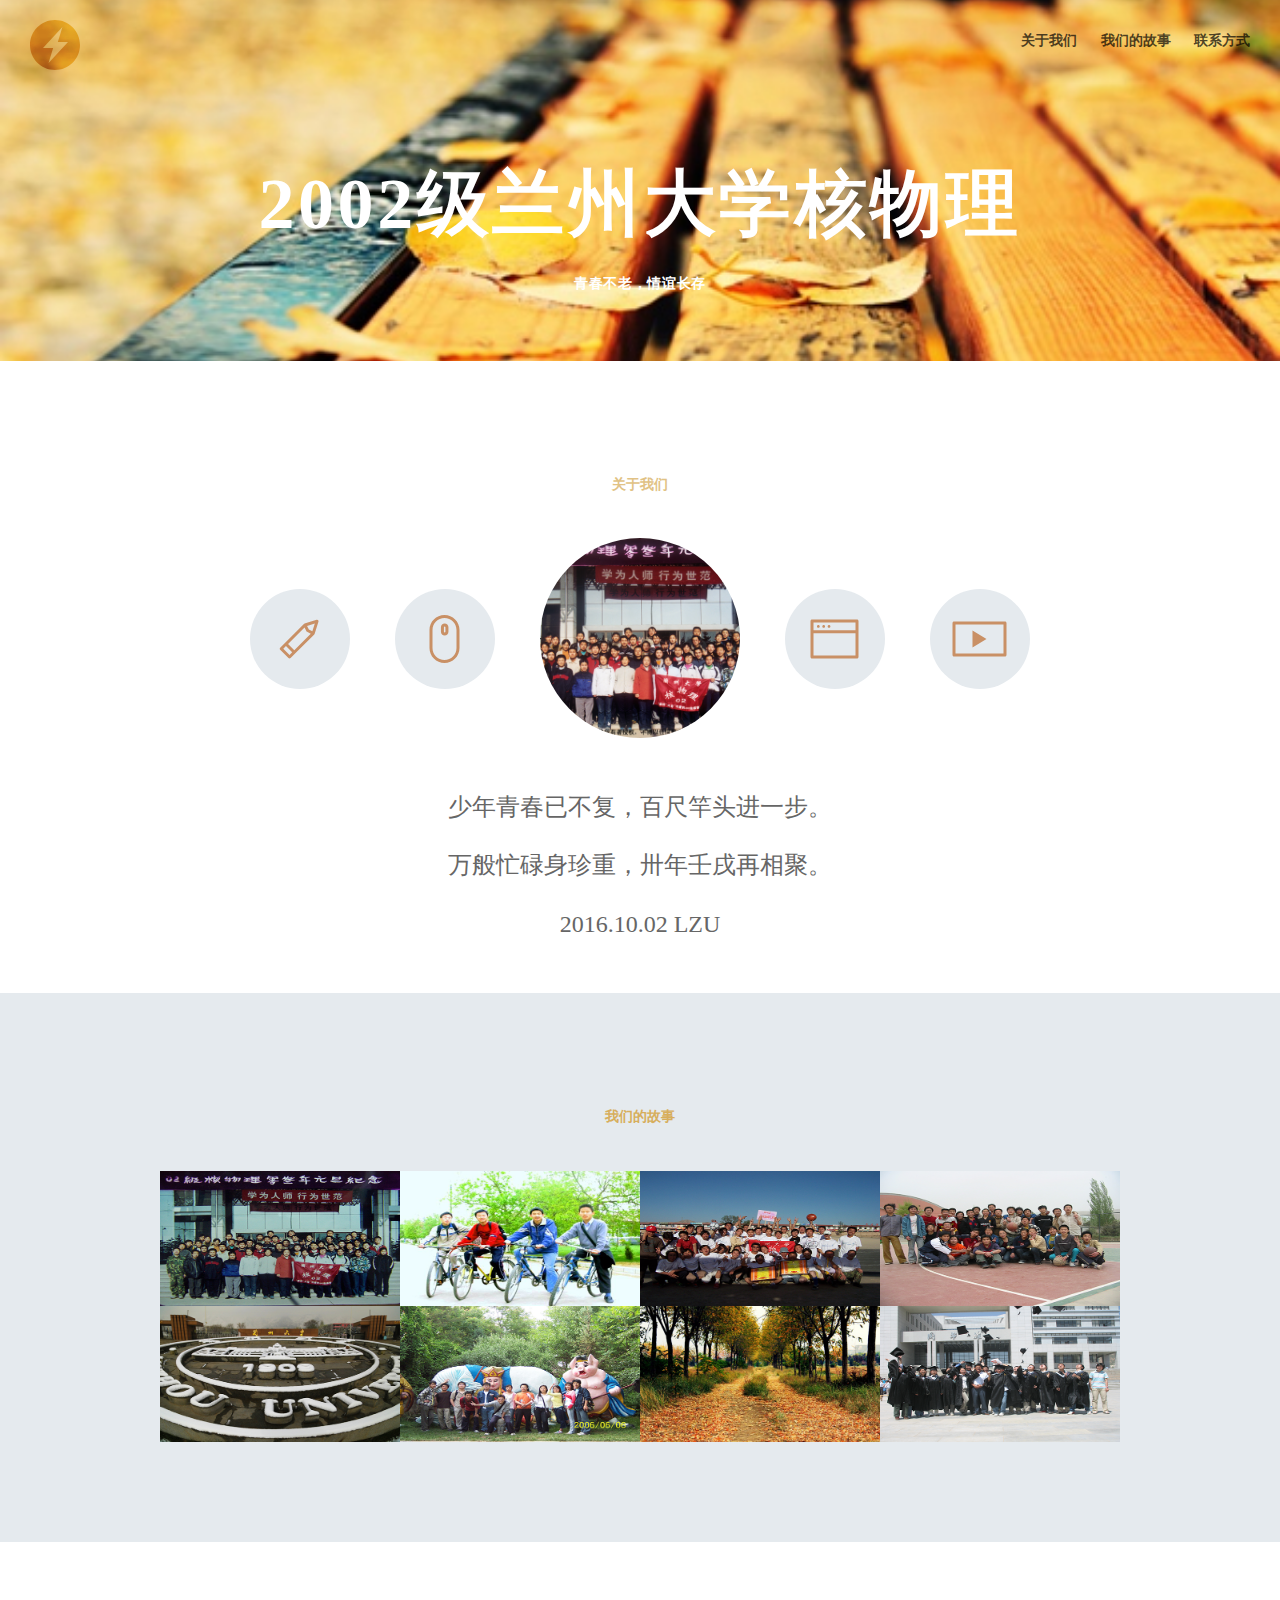
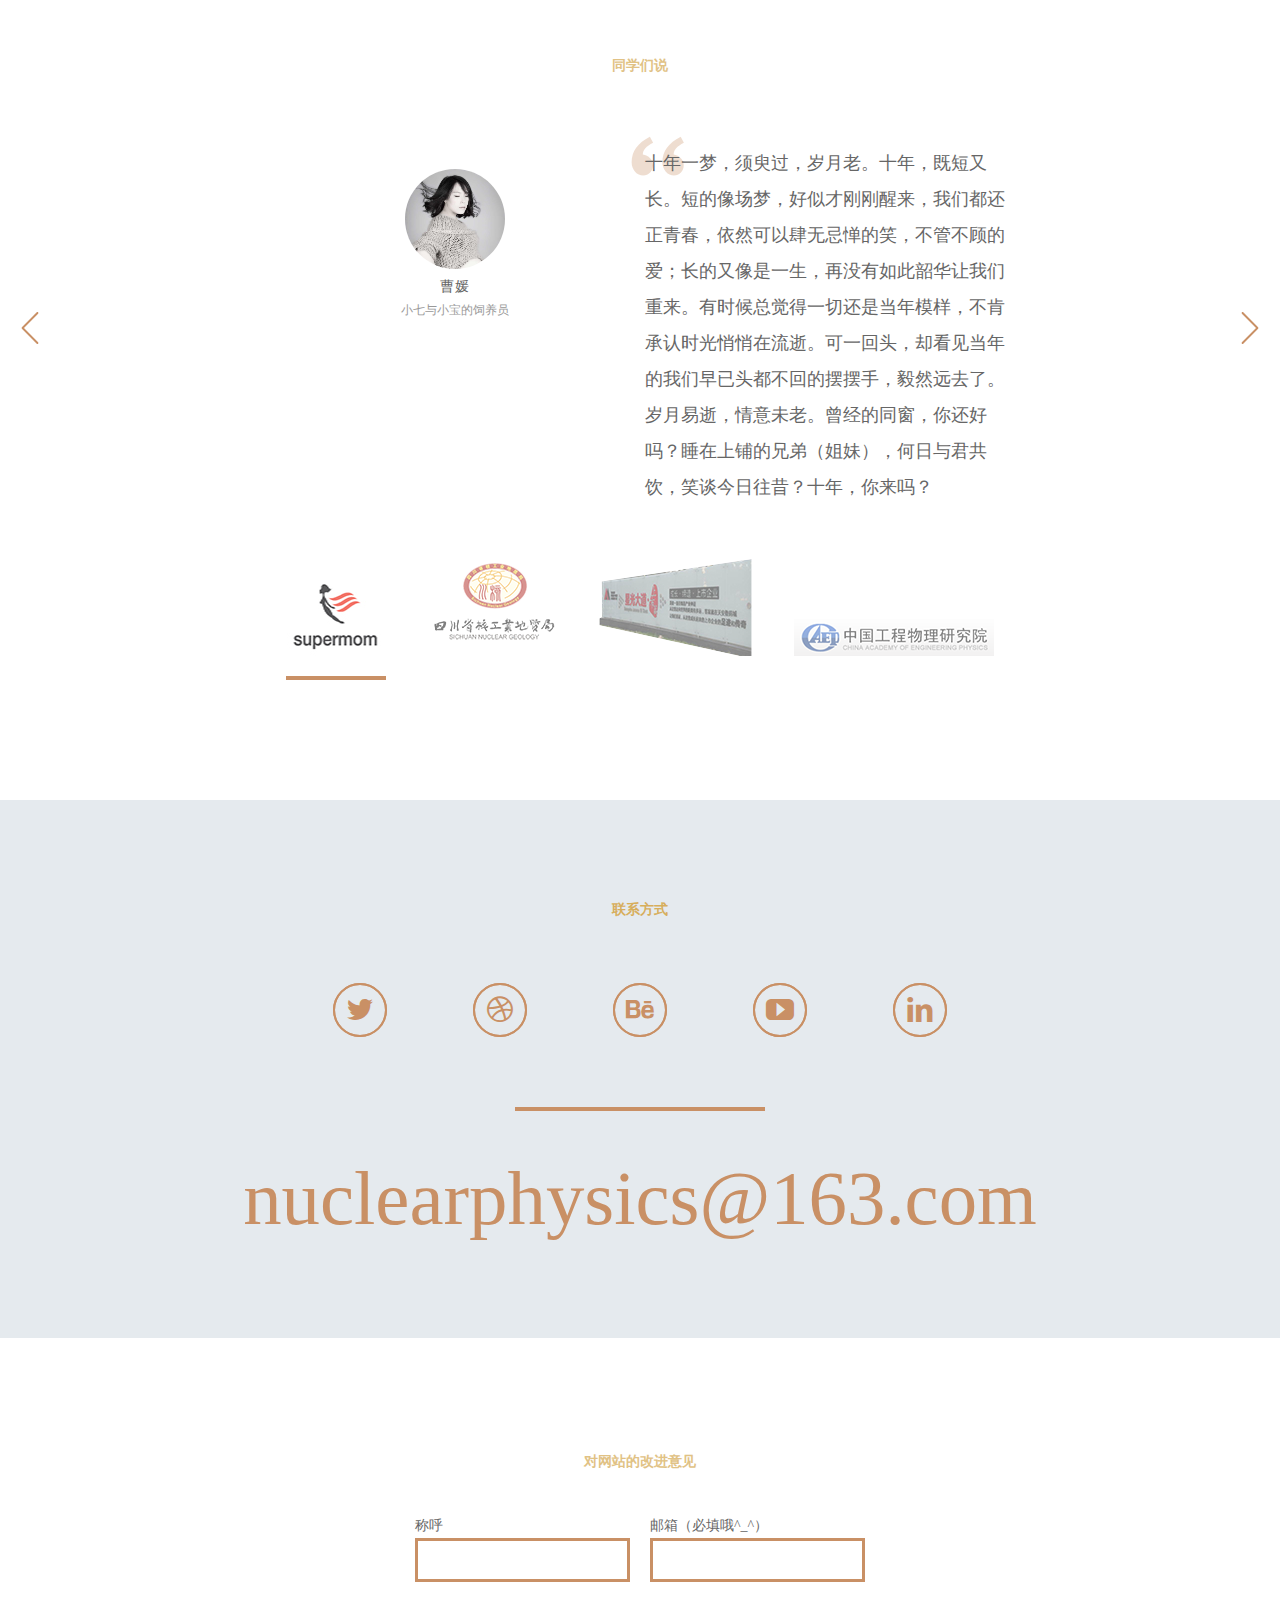
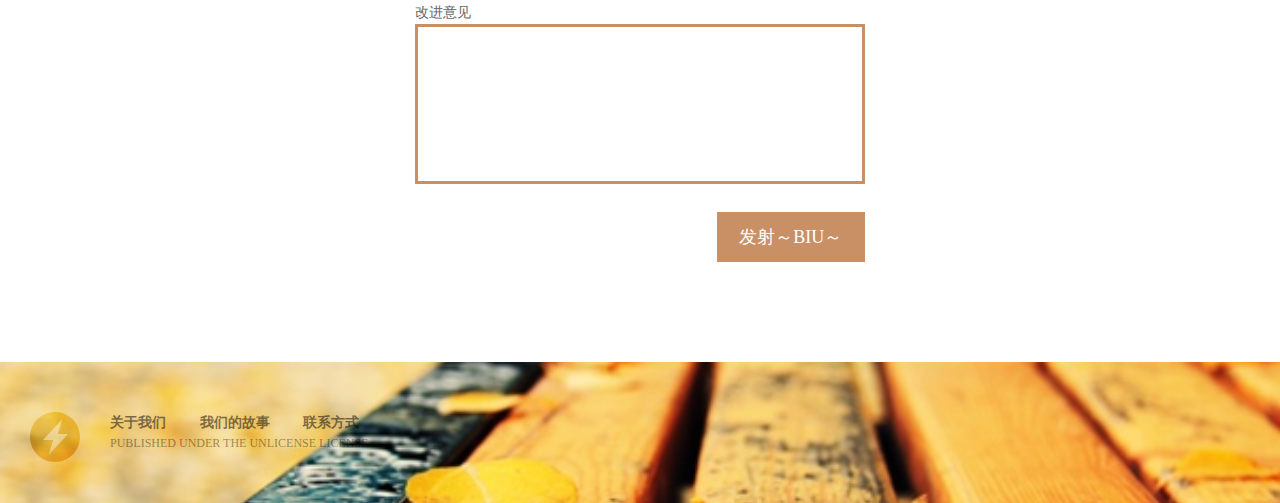
<file: index.html>
<!DOCTYPE html>
<html lang="en-us">
	<head>
		<meta charset="UTF-8">
<meta name="apple-mobile-web-app-capable" content="yes">
<meta name="viewport" content="width=device-width, initial-scale=1">
<meta name="description" content="">
<meta name="author" content="Nuclear Physics 2002-2006">
<meta name="generator" content="Hugo 0.14" />
<title>永远的核物2002-2006</title>
<link rel="stylesheet" href="http://nuclearphysics.github.io/css/all.css">
<!--[if lt IE 9]>
	<script src="https://html5shim.googlecode.com/svn/trunk/html5.js"></script>
<![endif]-->

	</head>
	<body>

		<!-- Header section -->
<header id="header">
    <nav>
        <a href="#about-me">关于我们</a>
        <a href="#work">我们的故事</a>
        
        <a href="#contact">联系方式</a>
    </nav>
    <h1><span>2002级兰州大学核物理</span></h1>
    <p class="kicker">青春不老，情谊长存</p>
</header>
 
		<!-- About section -->
<section>
    <h3 id="about-me">关于我们</h3>

    <div class="face-lockup">
        <div class="face-img"></div>
        <div class="icon-pencil">
            <svg xmlns="http://www.w3.org/2000/svg" enable-background="new 0 0 100 100"><path d="M68.495 32.622c.332-1.051-.787-2.17-1.838-1.838l-12.123 3.823-.009.003-.02.006-.04.018-.213.087-.046.031-.085.056-.189.148-.042.033-18.97 18.97-.001.001-.001.001-4.742 4.742c-.584.584-.592 1.522-.017 2.097l8.32 8.32c.575.575 1.513.567 2.097-.017l4.742-4.742 18.971-18.971.033-.042.148-.188.057-.085.03-.046.086-.212.019-.042.007-.021.003-.008 3.823-12.124zm-6.119 9.592l-3.496-1.815-1.815-3.496 7.756-2.446-2.445 7.757zm-18.081 19.01l-6.24-6.24 16.477-16.477 1.921 3.7c.07.134.158.253.262.357.105.105.224.193.357.262l3.7 1.921-16.477 16.477zm-4.742 4.742l-6.24-6.24 2.629-2.629 6.24 6.24-2.629 2.629z"/></svg>
        </div>
        <div class="icon-mouse">
            <svg xmlns="http://www.w3.org/2000/svg" enable-background="new 0 0 100 100"><path d="M49.5 74c-8.27 0-15-6.73-15-15v-18c0-8.271 6.729-15 15-15s15 6.73 15 15v18c0 8.271-6.73 15-15 15zm0-45c-6.617 0-12 5.383-12 12v18c0 6.617 5.383 12 12 12s12-5.383 12-12v-18c0-6.617-5.383-12-12-12zm.183 17.53c-2.068 0-3.75-1.681-3.75-3.75v-4.5c0-2.068 1.682-3.75 3.75-3.75s3.75 1.682 3.75 3.75v4.5c0 2.068-1.682 3.75-3.75 3.75zm0-9c-.413 0-.75.337-.75.75v4.5c0 .413.337.75.75.75s.75-.337.75-.75v-4.5c0-.413-.337-.75-.75-.75z"/></svg>
        </div>
        <div class="icon-browser">
            <svg xmlns="http://www.w3.org/2000/svg" enable-background="new 0 0 100 100"><path d="M72 30.5h-45c-.829 0-1.5.671-1.5 1.5v36c0 .829.671 1.5 1.5 1.5h45c.829 0 1.5-.671 1.5-1.5v-36c0-.829-.671-1.5-1.5-1.5zm-1.5 36h-42v-22.254h42v22.254zm0-25.254h-42v-7.746h42v7.746zm-37.153-2.495c.758 0 1.373-.615 1.373-1.373s-.615-1.373-1.373-1.373-1.373.615-1.373 1.373.615 1.373 1.373 1.373zm5.342 0c.758 0 1.373-.615 1.373-1.373s-.615-1.373-1.373-1.373-1.373.615-1.373 1.373.615 1.373 1.373 1.373zm5.342 0c.758 0 1.373-.615 1.373-1.373s-.615-1.373-1.373-1.373-1.373.615-1.373 1.373.615 1.373 1.373 1.373z"/></svg>
        </div>
        <div class="icon-video">
            <svg xmlns="http://www.w3.org/2000/svg" enable-background="new 0 0 100 100"><path d="M75 32.5h-51c-.829 0-1.5.671-1.5 1.5v32c0 .829.671 1.5 1.5 1.5h51c.829 0 1.5-.671 1.5-1.5v-32c0-.829-.671-1.5-1.5-1.5zm-1.5 32h-48v-29h48v29zm-31.007-22.995v16.988l14.004-8.494-14.004-8.494z"/></svg>
        </div>
    </div>

    
    <div class="blurb">
        <p>少年青春已不复，百尺竿头进一步。<p> 万般忙碌身珍重，卅年壬戌再相聚。<p> 2016.10.02 LZU <p></p>
    </div>
    

    
</section>

		<section class="alt-section section-work">
    <h3 id="work">我们的故事</h3>

    
    <input type="radio" name="trigger" class="trigger" id="proj-1" />
    
    <input type="radio" name="trigger" class="trigger" id="proj-2" />
    
    <input type="radio" name="trigger" class="trigger" id="proj-3" />
    
    <input type="radio" name="trigger" class="trigger" id="proj-4" />
    
    <input type="radio" name="trigger" class="trigger" id="proj-5" />
    
    <input type="radio" name="trigger" class="trigger" id="proj-6" />
    
    <input type="radio" name="trigger" class="trigger" id="proj-7" />
    
    <input type="radio" name="trigger" class="trigger" id="proj-8" />
    
    <input type="radio" name="trigger" id="return" class="return" />
    <div class="work-belt">
        <div class="thumb-wrap">
            <div class="thumb-container">
                
                <label for="proj-1">
                    <div class="thumb-unit" data-folder="proj-1">
                        <img src="img/work/proj-1/thumb.jpg" alt="那年我们刚刚入学" />
                    </div>
                    <div class="thumb-overlay">
                        <strong>那年我们刚刚入学</strong>
                    </div>
                </label>
                
                <label for="proj-2">
                    <div class="thumb-unit" data-folder="proj-2">
                        <img src="img/work/proj-2/thumb.jpg" alt="青春" />
                    </div>
                    <div class="thumb-overlay">
                        <strong>青春</strong>
                    </div>
                </label>
                
                <label for="proj-3">
                    <div class="thumb-unit" data-folder="proj-3">
                        <img src="img/work/proj-3/thumb.jpg" alt="情谊" />
                    </div>
                    <div class="thumb-overlay">
                        <strong>情谊</strong>
                    </div>
                </label>
                
                <label for="proj-4">
                    <div class="thumb-unit" data-folder="proj-4">
                        <img src="img/work/proj-4/thumb.jpg" alt="合照" />
                    </div>
                    <div class="thumb-overlay">
                        <strong>合照</strong>
                    </div>
                </label>
                
                <label for="proj-5">
                    <div class="thumb-unit" data-folder="proj-5">
                        <img src="img/work/proj-5/thumb.jpg" alt="未完成" />
                    </div>
                    <div class="thumb-overlay">
                        <strong>未完成</strong>
                    </div>
                </label>
                
                <label for="proj-6">
                    <div class="thumb-unit" data-folder="proj-6">
                        <img src="img/work/proj-6/thumb.jpg" alt="未完成" />
                    </div>
                    <div class="thumb-overlay">
                        <strong>未完成</strong>
                    </div>
                </label>
                
                <label for="proj-7">
                    <div class="thumb-unit" data-folder="proj-7">
                        <img src="img/work/proj-7/thumb.jpg" alt="未完成" />
                    </div>
                    <div class="thumb-overlay">
                        <strong>未完成</strong>
                    </div>
                </label>
                
                <label for="proj-8">
                    <div class="thumb-unit" data-folder="proj-8">
                        <img src="img/work/proj-8/thumb.jpg" alt="未完成" />
                    </div>
                    <div class="thumb-overlay">
                        <strong>未完成</strong>
                    </div>
                </label>
                
            </div>
        </div>
        <div class="work-wrap">
            <div class="work-container">
                <label for="return">
                    <div class="work-return"><svg xmlns="http://www.w3.org/2000/svg" enable-background="new 0 0 40 40"><path d="M22.896 29.125c-.256 0-.512-.098-.707-.293l-8.125-8.125c-.391-.391-.391-1.023 0-1.414l8.125-8.125c.391-.391 1.023-.391 1.414 0s.391 1.023 0 1.414l-7.418 7.418 7.417 7.418c.391.391.391 1.023 0 1.414-.195.195-.451.293-.706.293zM20 6c7.72 0 14 6.28 14 14s-6.28 14-14 14-14-6.28-14-14 6.28-14 14-14m0-2c-8.837 0-16 7.163-16 16s7.163 16 16 16 16-7.163 16-16-7.163-16-16-16z"/></svg></div>
                </label>
                <h4 class="project-title"></h4>
                <div class="project-load"></div>
                <noscript>
                    
                    <div class="noscript" id="content-proj-1">
                        <h4 class="project-title">那年我们刚刚入学</h4>
                    </div>
                    
                    <div class="noscript" id="content-proj-2">
                        <h4 class="project-title">青春</h4>
                    </div>
                    
                    <div class="noscript" id="content-proj-3">
                        <h4 class="project-title">情谊</h4>
                    </div>
                    
                    <div class="noscript" id="content-proj-4">
                        <h4 class="project-title">合照</h4>
                    </div>
                    
                    <div class="noscript" id="content-proj-5">
                        <h4 class="project-title">未完成</h4>
                    </div>
                    
                    <div class="noscript" id="content-proj-6">
                        <h4 class="project-title">未完成</h4>
                    </div>
                    
                    <div class="noscript" id="content-proj-7">
                        <h4 class="project-title">未完成</h4>
                    </div>
                    
                    <div class="noscript" id="content-proj-8">
                        <h4 class="project-title">未完成</h4>
                    </div>
                    
                </noscript>
            </div>
        </div>
    </div>
</section>

		<!-- Clients section -->
<section class="section-clients">
    <h3 id="clients">同学们说</h3>

    <div class="clients-mobile-nav">
    
	    
	    <span class="active-client"></span>
	    
    
	    
	    <span></span>
	    
    
	    
	    <span></span>
	    
    
	    
	    <span></span>
	    
    
    </div>

    <div class="clients-belt">
    
    <div class="client-unit active-client">   
        <figure class="client-face">
            <img src="img/clients/cao.jpeg" alt="client-face">
            <figcaption>
                <strong class="client-name">曹媛</strong>
                <em class="client-title">小七与小宝的饲养员</em>
            </figcaption>
        </figure>
        <div class="client-content">
            <div class="client-quote-mark">
<!DOCTYPE svg PUBLIC "-//W3C//DTD SVG 1.1//EN" "http://www.w3.org/Graphics/SVG/1.1/DTD/svg11.dtd">
<svg version="1.1" id="Layer_1" xmlns="http://www.w3.org/2000/svg" xmlns:xlink="http://www.w3.org/1999/xlink" x="0px" y="0px"
 enable-background="new 0 0 55 55" xml:space="preserve">
<path d="M50.692,9.732c-12.207,6.16-18.309,14.697-18.309,25.615c0,3.64,1.147,6.733,3.443,9.28c2.295,2.548,5.01,3.821,8.146,3.821
	c2.799,0,5.123-0.979,6.971-2.939c1.848-1.959,2.771-4.367,2.771-7.223c0-2.688-0.953-5.052-2.855-7.097
	c-1.904-2.043-4.312-3.233-7.223-3.569c0-4.535,3.415-8.482,10.246-11.842L50.692,9.732z M19.87,9.732
	C7.72,15.891,1.645,24.429,1.645,35.347c0,3.64,1.134,6.733,3.401,9.28c2.268,2.548,4.968,3.821,8.104,3.821
	c2.799,0,5.136-0.979,7.013-2.939c1.875-1.959,2.813-4.367,2.813-7.223c0-2.688-0.953-5.052-2.856-7.097
	c-1.904-2.043-4.34-3.233-7.307-3.569c0-4.535,3.443-8.482,10.33-11.842L19.87,9.732z"/>
</svg></div>
            十年一梦，须臾过，岁月老。十年，既短又长。短的像场梦，好似才刚刚醒来，我们都还正青春，依然可以肆无忌惮的笑，不管不顾的爱；长的又像是一生，再没有如此韶华让我们重来。有时候总觉得一切还是当年模样，不肯承认时光悄悄在流逝。可一回头，却看见当年的我们早已头都不回的摆摆手，毅然远去了。岁月易逝，情意未老。曾经的同窗，你还好吗？睡在上铺的兄弟（姐妹），何日与君共饮，笑谈今日往昔？十年，你来吗？
        </div>
    </div>
    
    <div class="client-unit ">   
        <figure class="client-face">
            <img src="img/clients/hu.jpg" alt="client-face">
            <figcaption>
                <strong class="client-name">胡志涛</strong>
                <em class="client-title">我们的书记-小喇叭</em>
            </figcaption>
        </figure>
        <div class="client-content">
            <div class="client-quote-mark">
<!DOCTYPE svg PUBLIC "-//W3C//DTD SVG 1.1//EN" "http://www.w3.org/Graphics/SVG/1.1/DTD/svg11.dtd">
<svg version="1.1" id="Layer_1" xmlns="http://www.w3.org/2000/svg" xmlns:xlink="http://www.w3.org/1999/xlink" x="0px" y="0px"
 enable-background="new 0 0 55 55" xml:space="preserve">
<path d="M50.692,9.732c-12.207,6.16-18.309,14.697-18.309,25.615c0,3.64,1.147,6.733,3.443,9.28c2.295,2.548,5.01,3.821,8.146,3.821
	c2.799,0,5.123-0.979,6.971-2.939c1.848-1.959,2.771-4.367,2.771-7.223c0-2.688-0.953-5.052-2.855-7.097
	c-1.904-2.043-4.312-3.233-7.223-3.569c0-4.535,3.415-8.482,10.246-11.842L50.692,9.732z M19.87,9.732
	C7.72,15.891,1.645,24.429,1.645,35.347c0,3.64,1.134,6.733,3.401,9.28c2.268,2.548,4.968,3.821,8.104,3.821
	c2.799,0,5.136-0.979,7.013-2.939c1.875-1.959,2.813-4.367,2.813-7.223c0-2.688-0.953-5.052-2.856-7.097
	c-1.904-2.043-4.34-3.233-7.307-3.569c0-4.535,3.443-8.482,10.33-11.842L19.87,9.732z"/>
</svg></div>
            金秋十月，我来学校，希望能和你一起，漫步校园，回忆当年。
        </div>
    </div>
    
    <div class="client-unit ">   
        <figure class="client-face">
            <img src="img/clients/qiumu.png" alt="client-face">
            <figcaption>
                <strong class="client-name">邱木</strong>
                <em class="client-title">核物诗人，大企业家</em>
            </figcaption>
        </figure>
        <div class="client-content">
            <div class="client-quote-mark">
<!DOCTYPE svg PUBLIC "-//W3C//DTD SVG 1.1//EN" "http://www.w3.org/Graphics/SVG/1.1/DTD/svg11.dtd">
<svg version="1.1" id="Layer_1" xmlns="http://www.w3.org/2000/svg" xmlns:xlink="http://www.w3.org/1999/xlink" x="0px" y="0px"
 enable-background="new 0 0 55 55" xml:space="preserve">
<path d="M50.692,9.732c-12.207,6.16-18.309,14.697-18.309,25.615c0,3.64,1.147,6.733,3.443,9.28c2.295,2.548,5.01,3.821,8.146,3.821
	c2.799,0,5.123-0.979,6.971-2.939c1.848-1.959,2.771-4.367,2.771-7.223c0-2.688-0.953-5.052-2.855-7.097
	c-1.904-2.043-4.312-3.233-7.223-3.569c0-4.535,3.415-8.482,10.246-11.842L50.692,9.732z M19.87,9.732
	C7.72,15.891,1.645,24.429,1.645,35.347c0,3.64,1.134,6.733,3.401,9.28c2.268,2.548,4.968,3.821,8.104,3.821
	c2.799,0,5.136-0.979,7.013-2.939c1.875-1.959,2.813-4.367,2.813-7.223c0-2.688-0.953-5.052-2.856-7.097
	c-1.904-2.043-4.34-3.233-7.307-3.569c0-4.535,3.443-8.482,10.33-11.842L19.87,9.732z"/>
</svg></div>
            拿出血战麻将的精神，东南西北中，十年一遇的好牌碰不碰？
        </div>
    </div>
    
    <div class="client-unit ">   
        <figure class="client-face">
            <img src="img/clients/deng.jpg" alt="client-face">
            <figcaption>
                <strong class="client-name">邓才波</strong>
                <em class="client-title">核物群主</em>
            </figcaption>
        </figure>
        <div class="client-content">
            <div class="client-quote-mark">
<!DOCTYPE svg PUBLIC "-//W3C//DTD SVG 1.1//EN" "http://www.w3.org/Graphics/SVG/1.1/DTD/svg11.dtd">
<svg version="1.1" id="Layer_1" xmlns="http://www.w3.org/2000/svg" xmlns:xlink="http://www.w3.org/1999/xlink" x="0px" y="0px"
 enable-background="new 0 0 55 55" xml:space="preserve">
<path d="M50.692,9.732c-12.207,6.16-18.309,14.697-18.309,25.615c0,3.64,1.147,6.733,3.443,9.28c2.295,2.548,5.01,3.821,8.146,3.821
	c2.799,0,5.123-0.979,6.971-2.939c1.848-1.959,2.771-4.367,2.771-7.223c0-2.688-0.953-5.052-2.855-7.097
	c-1.904-2.043-4.312-3.233-7.223-3.569c0-4.535,3.415-8.482,10.246-11.842L50.692,9.732z M19.87,9.732
	C7.72,15.891,1.645,24.429,1.645,35.347c0,3.64,1.134,6.733,3.401,9.28c2.268,2.548,4.968,3.821,8.104,3.821
	c2.799,0,5.136-0.979,7.013-2.939c1.875-1.959,2.813-4.367,2.813-7.223c0-2.688-0.953-5.052-2.856-7.097
	c-1.904-2.043-4.34-3.233-7.307-3.569c0-4.535,3.443-8.482,10.33-11.842L19.87,9.732z"/>
</svg></div>
            各位翠英山村的乡亲们！是否还记得14年前相遇的日子，是否还记得4年一起度过的点点滴滴，是否还想起我们分别时的约会！也许期间太快，让我们还来不及回忆，也许脚步太匆忙，让我们忘记了回忆！<br>分别已经10年，想想你我由青涩的少年变成了成熟的青年，由儿子女儿变成了爸爸妈妈！在这10年里我们总是忙于事业忙于家庭，确很少经营我们一辈子都忘不掉的同学情！10年聚会的脚步越来越近，期待的心情越来越浓，越来越击破！<br>经班里几位同学的辛勤努力与付出下，聚会的事情已落实！希望你踊跃参加，积极参与，为10年聚会这个浓重的节日里有你的身影做出贡献！
        </div>
    </div>
    
	</div>

    <div class="client-controls">
        <div class="client-control-next">
<!DOCTYPE svg PUBLIC "-//W3C//DTD SVG 1.1//EN" "http://www.w3.org/Graphics/SVG/1.1/DTD/svg11.dtd">
<svg version="1.1" id="Layer_1" xmlns="http://www.w3.org/2000/svg" xmlns:xlink="http://www.w3.org/1999/xlink" x="0px" y="0px"
 enable-background="new 0 0 40 40" xml:space="preserve">
<path d="M12.576,35.954c-0.253,0-0.507-0.097-0.7-0.292c-0.387-0.389-0.387-1.021,0-1.41L26.024,20L11.876,5.748
	c-0.387-0.389-0.387-1.02,0-1.41c0.387-0.39,1.013-0.39,1.4,0l14.847,14.957c0.387,0.389,0.387,1.021,0,1.41L13.276,35.662
	C13.083,35.857,12.83,35.954,12.576,35.954z"/>
</svg>
</div>
        <div class="client-control-prev">
<!DOCTYPE svg PUBLIC "-//W3C//DTD SVG 1.1//EN" "http://www.w3.org/Graphics/SVG/1.1/DTD/svg11.dtd">
<svg version="1.1" id="Layer_1" xmlns="http://www.w3.org/2000/svg" xmlns:xlink="http://www.w3.org/1999/xlink" x="0px" y="0px"
 enable-background="new 0 0 40 40" xml:space="preserve">
<path d="M26.724,35.662L11.876,20.705c-0.387-0.389-0.387-1.02,0-1.41L26.724,4.338c0.387-0.39,1.013-0.39,1.4,0
	c0.387,0.389,0.387,1.02,0,1.41L13.976,20l14.148,14.252c0.387,0.39,0.387,1.021,0,1.41c-0.193,0.195-0.447,0.292-0.7,0.292
	C27.17,35.954,26.917,35.857,26.724,35.662z"/>
</svg>
</div>
    </div>

    <div class="clients-logos">
    
      	
       	<img class="client-logo active-client" src="img/clients/supermom.jpg" align="supermom.jpg">
		
    
      	
    	<img class="client-logo" src="img/clients/SCNG.png" align="SCNG.png">
       	
    
      	
    	<img class="client-logo" src="img/clients/tianan.png" align="tianan.png">
       	
    
      	
    	<img class="client-logo" src="img/clients/caep.png" align="caep.png">
       	
    
    </div>

</section>

		<!-- Contact section -->
<section class="alt-section section-contact">
    <h3 id="contact">联系方式</h3>
    <div class="social-links">
        
        <a href="//twitter.com/" class="icon-twitter"></a>
        
        <a href="//dribbble.com/" class="icon-dribbble"></a>
        
        <a href="//www.behance.net/" class="icon-behance"></a>
        
        <a href="//www.youtube.com/" class="icon-youtube"></a>
        
        <a href="//www.linkedin.com/edu/school?id=11233&amp;trk=edu-cp-title" class="icon-linkedin"></a>
        
    </div>
    <hr class="bar">
    <a class="biglink" href="#form-title">nuclearphysics@163.com</a>
</section>

		

<div id="disqus_thread"></div>
<script>




(function() {  
 var d = document, s = d.createElement('script');

 s.src = '//nuclearphysics.disqus.com/embed.js';

 s.setAttribute('data-timestamp', +new Date());
 (d.head || d.body).appendChild(s);
 })();
</script>
<noscript>Please enable JavaScript to view the <a href="https://disqus.com/?ref_noscript" rel="nofollow">comments powered by Disqus.</a></noscript>

		<!-- Form section -->
<section>
    <h3 id="form-title">对网站的改进意见</h3>
    <form method="POST" action="//formspree.io/nuclearphysics@163.com">
        <fieldset class="contact-info-group">
            <label><span>称呼</span>
                <input type="text" name="name">
            </label>
            <label><span>邮箱（必填哦^_^）</span>
                <input type="email" name="_replyto">
            </label>
        </fieldset>
        <label><span>改进意见</span>
            <textarea name="message"></textarea>
        </label>
        <fieldset class="submit-wrap">
            <input type="submit" value="发射～biu～">
        </fieldset>
    </form>
</section>

		<!-- Footer section -->
<footer id="footer">
    <div class="lockup">
        <div class="content-wrap">
            <nav>
                <a href="#about-me">关于我们</a>
                <a href="#work">我们的故事</a>
                
                <a href="#contact">联系方式</a>
            </nav>
            <p class="copyright">Published under the Unlicense License.</p>
        </div>
    </div>
</footer>

		<script src="//ajax.googleapis.com/ajax/libs/jquery/2.1.1/jquery.min.js"></script>
		<script src="http://nuclearphysics.github.io/js/functions.js"></script>
	</body>
</html>
</file>
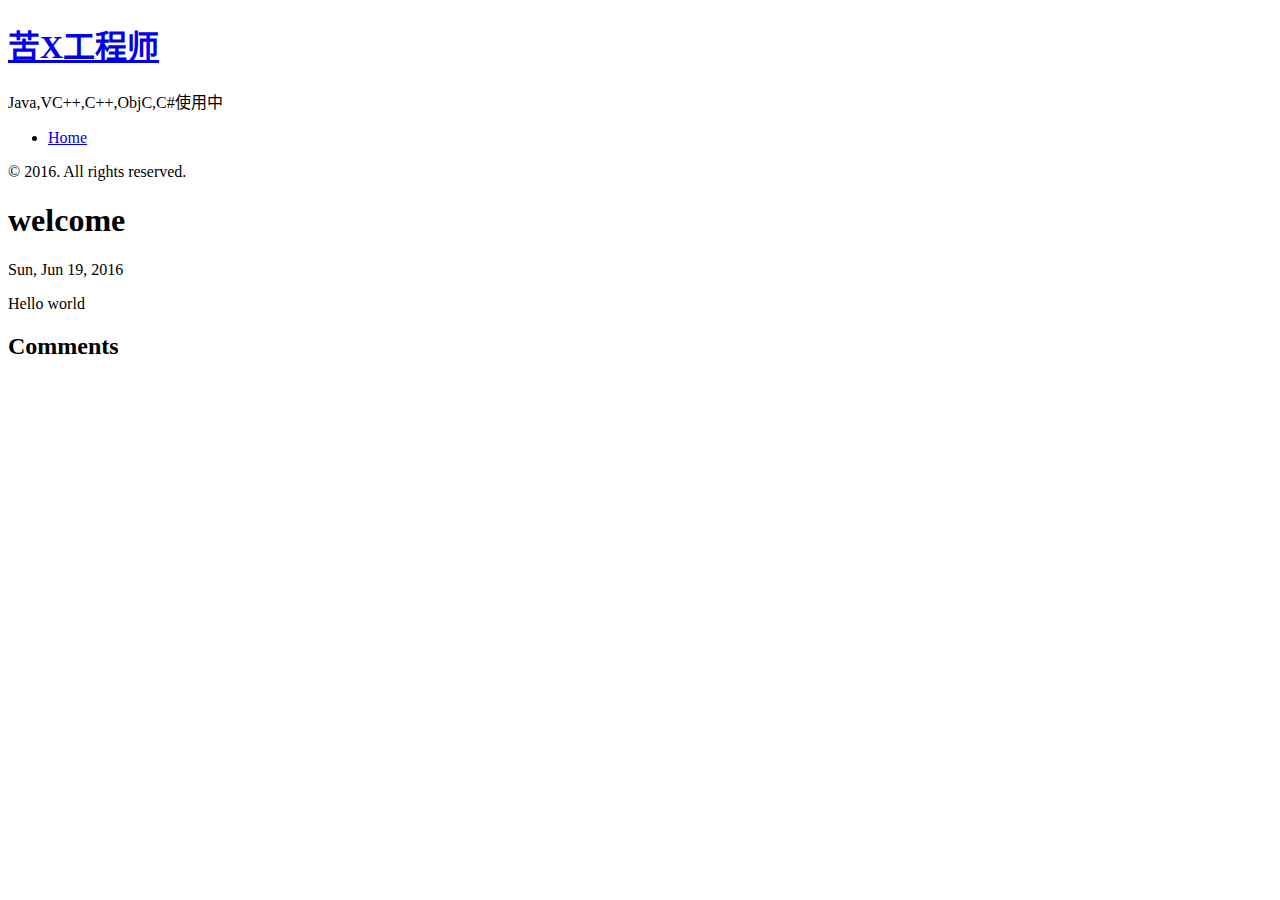
<file: abc/index.html>
<!DOCTYPE html>
<html xmlns="http://www.w3.org/1999/xhtml" xml:lang="zh-cn" lang="zh-cn">
<head>
  <link href="http://gmpg.org/xfn/11" rel="profile">
  <meta http-equiv="content-type" content="text/html; charset=utf-8">
  <meta name="generator" content="Hugo 0.14" />

  
  <meta name="viewport" content="width=device-width, initial-scale=1.0, maximum-scale=1">

  <title> welcome &middot; 苦X工程师 </title>

  
  <link rel="stylesheet" href="http://localhost:1313/css/poole.css">
  <link rel="stylesheet" href="http://localhost:1313/css/syntax.css">
  <link rel="stylesheet" href="http://localhost:1313/css/hyde.css">
  <link rel="stylesheet" href="https://fonts.googleapis.com/css?family=PT+Sans:400,400italic,700|Abril+Fatface">

  
  <link rel="apple-touch-icon-precomposed" sizes="144x144" href="/apple-touch-icon-144-precomposed.png">
  <link rel="shortcut icon" href="/favicon.png">

  
  <link href="" rel="alternate" type="application/rss+xml" title="苦X工程师" />
</head>

	<body class="">
		<div class="sidebar">
  <div class="container sidebar-sticky">
    <div class="sidebar-about">
      <a href="http://localhost:1313/"><h1>苦X工程师</h1></a>
      <p class="lead">
       Java,VC&#43;&#43;,C&#43;&#43;,ObjC,C#使用中 
      </p>
    </div>

    <ul class="sidebar-nav">
      <li><a href="/">Home</a> </li>
      
    </ul>

    <p>&copy; 2016. All rights reserved. </p>
  </div>
</div>


		<div class="content container">
			<div class="post">
			 	<h1>welcome</h1>
			  <span class="post-date">Sun, Jun 19, 2016</span>
			      <p>Hello world</p>

			</div>

			
				<h2>Comments</h2>
				<div id="disqus_thread"></div>
<script type="text/javascript">
     
    var disqus_shortname = 'crazykeven'; 

     
    (function() {
        var dsq = document.createElement('script'); dsq.type = 'text/javascript'; dsq.async = true;
        dsq.src = '//' + disqus_shortname + '.disqus.com/embed.js';
        (document.getElementsByTagName('head')[0] || document.getElementsByTagName('body')[0]).appendChild(dsq);
    })();
</script>
<noscript>Please enable JavaScript to view the <a href="https://disqus.com/?ref_noscript">comments powered by Disqus.</a></noscript>
</div>
			
		</div>

  <script data-no-instant>document.write('<script src="http://'
        + (location.host || 'localhost').split(':')[0]
		+ ':1313/livereload.js?mindelay=10"></'
        + 'script>')</script></body>
</html>
</file>
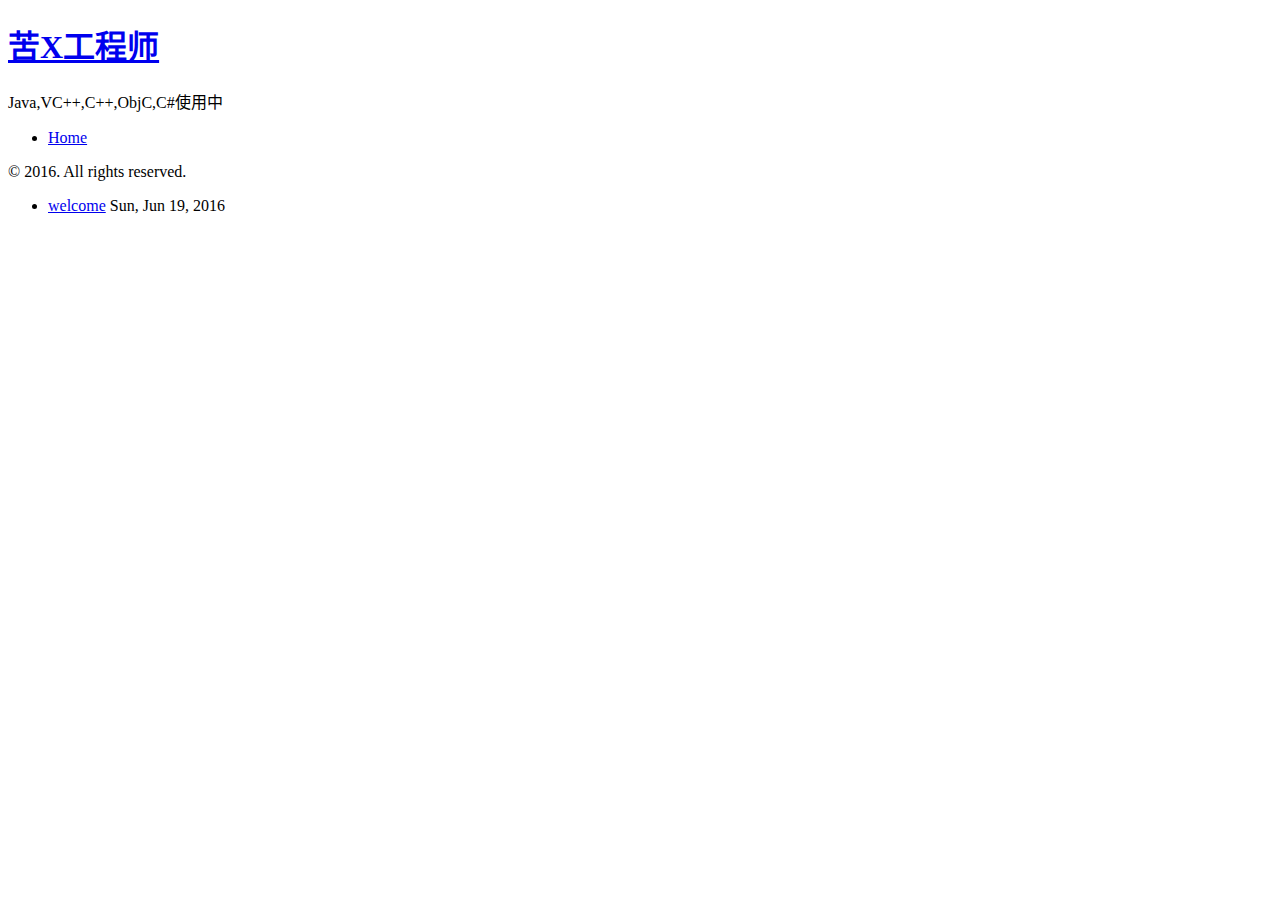
<file: post/index.html>
<!DOCTYPE html>
<html xmlns="http://www.w3.org/1999/xhtml" xml:lang="zh-cn" lang="zh-cn">
<head>
  <link href="http://gmpg.org/xfn/11" rel="profile">
  <meta http-equiv="content-type" content="text/html; charset=utf-8">
  <meta name="generator" content="Hugo 0.14" />

  
  <meta name="viewport" content="width=device-width, initial-scale=1.0, maximum-scale=1">

  <title> Posts &middot; 苦X工程师 </title>

  
  <link rel="stylesheet" href="http://localhost:1313/css/poole.css">
  <link rel="stylesheet" href="http://localhost:1313/css/syntax.css">
  <link rel="stylesheet" href="http://localhost:1313/css/hyde.css">
  <link rel="stylesheet" href="https://fonts.googleapis.com/css?family=PT+Sans:400,400italic,700|Abril+Fatface">

  
  <link rel="apple-touch-icon-precomposed" sizes="144x144" href="/apple-touch-icon-144-precomposed.png">
  <link rel="shortcut icon" href="/favicon.png">

  
  <link href="http://localhost:1313/post/index.xml" rel="alternate" type="application/rss+xml" title="苦X工程师" />
</head>

<body class="">

<div class="sidebar">
  <div class="container sidebar-sticky">
    <div class="sidebar-about">
      <a href="http://localhost:1313/"><h1>苦X工程师</h1></a>
      <p class="lead">
       Java,VC&#43;&#43;,C&#43;&#43;,ObjC,C#使用中 
      </p>
    </div>

    <ul class="sidebar-nav">
      <li><a href="/">Home</a> </li>
      
    </ul>

    <p>&copy; 2016. All rights reserved. </p>
  </div>
</div>


  <div class="content container">
    <ul class="posts">
        
        <li>
          <span><a href="http://localhost:1313/post/welcome/">welcome</a> <time class="pull-right post-list">Sun, Jun 19, 2016</time></span>
        </li>
        
    </ul>
  </div>
<script data-no-instant>document.write('<script src="http://'
        + (location.host || 'localhost').split(':')[0]
		+ ':1313/livereload.js?mindelay=10"></'
        + 'script>')</script></body>
</html>
</file>
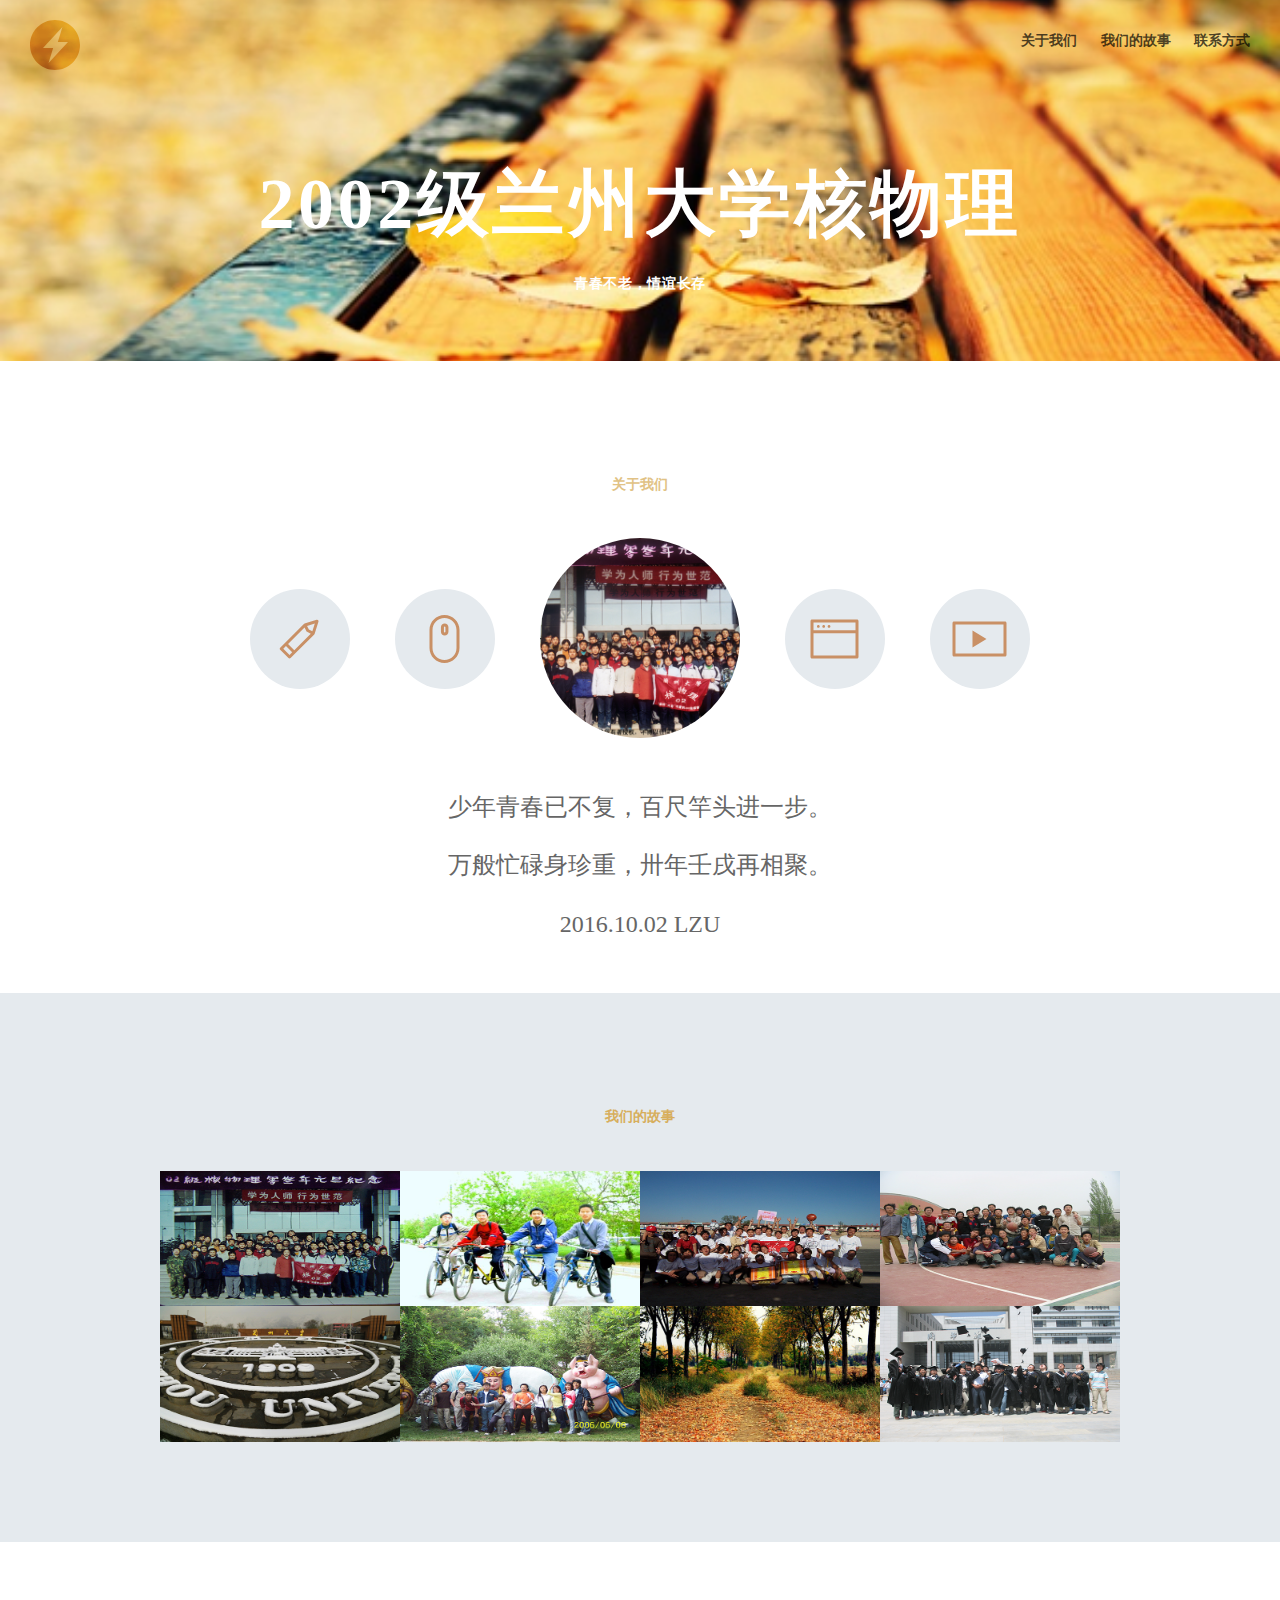
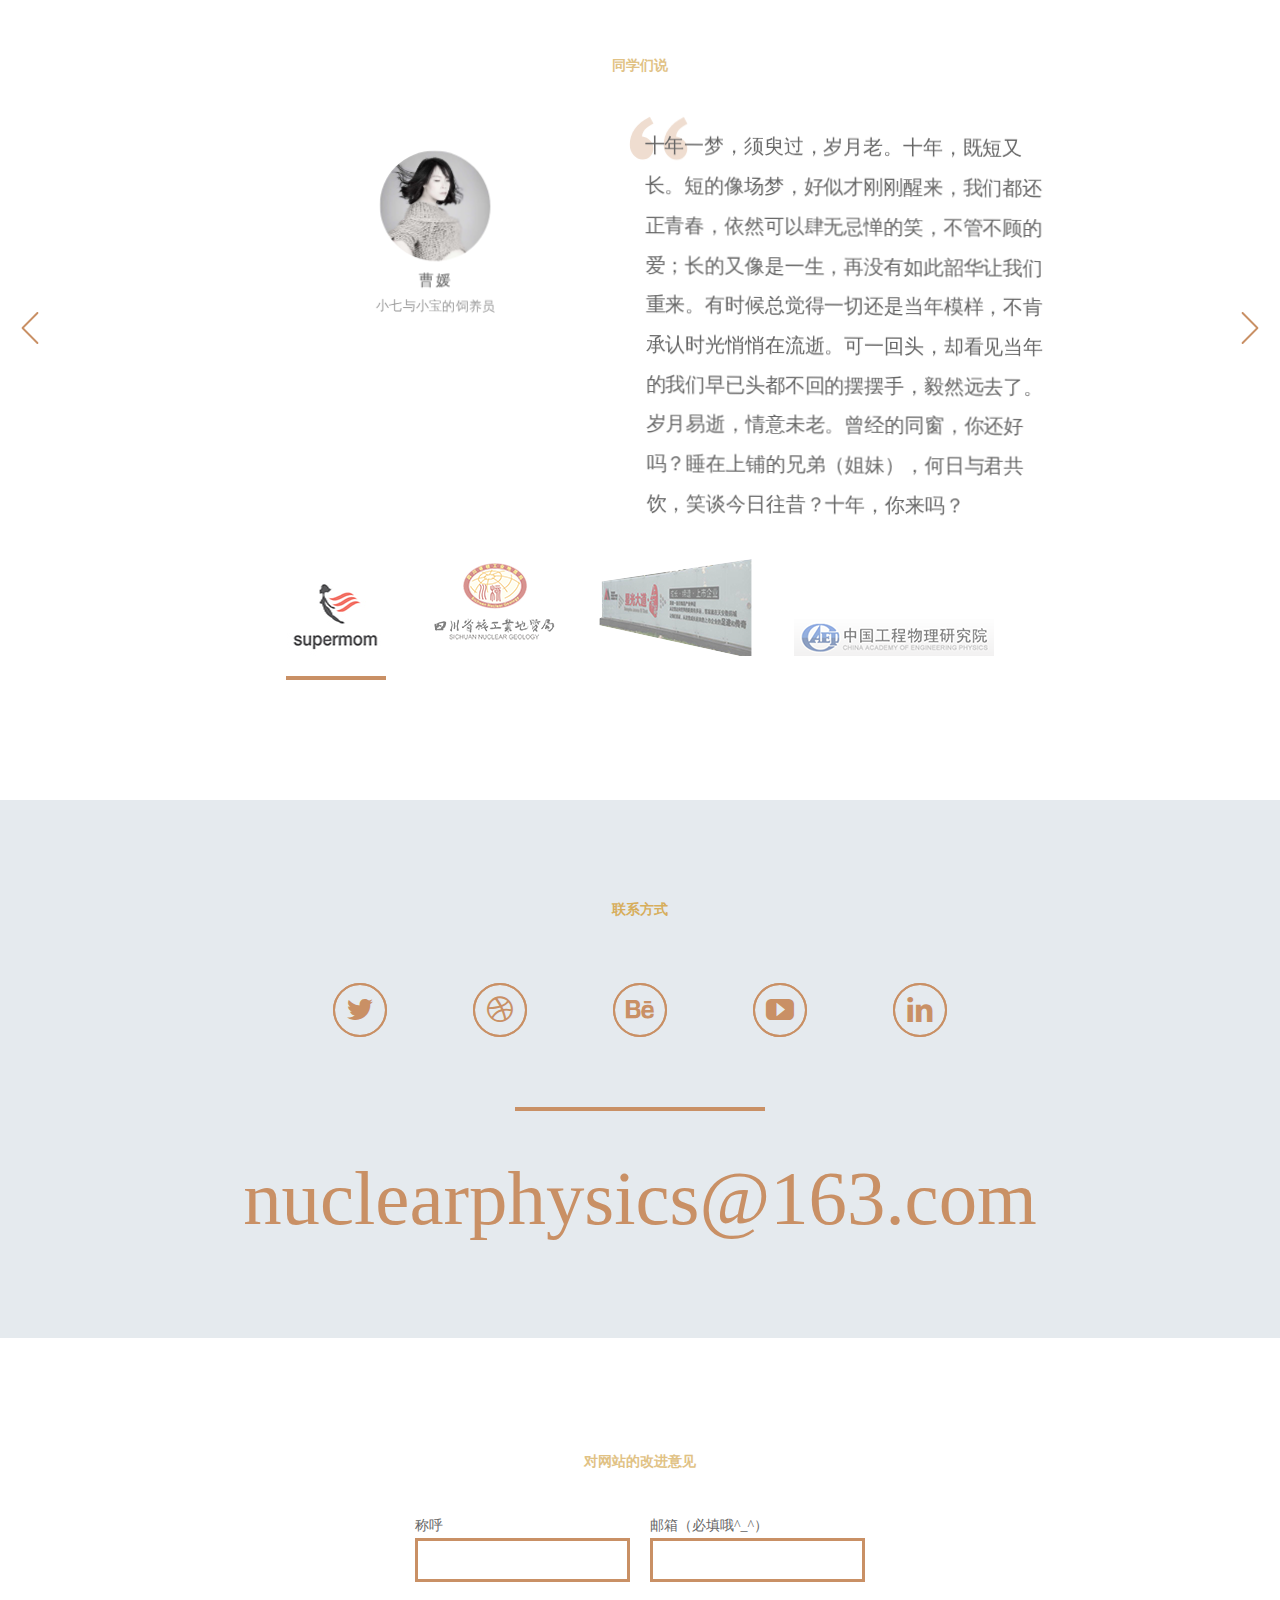
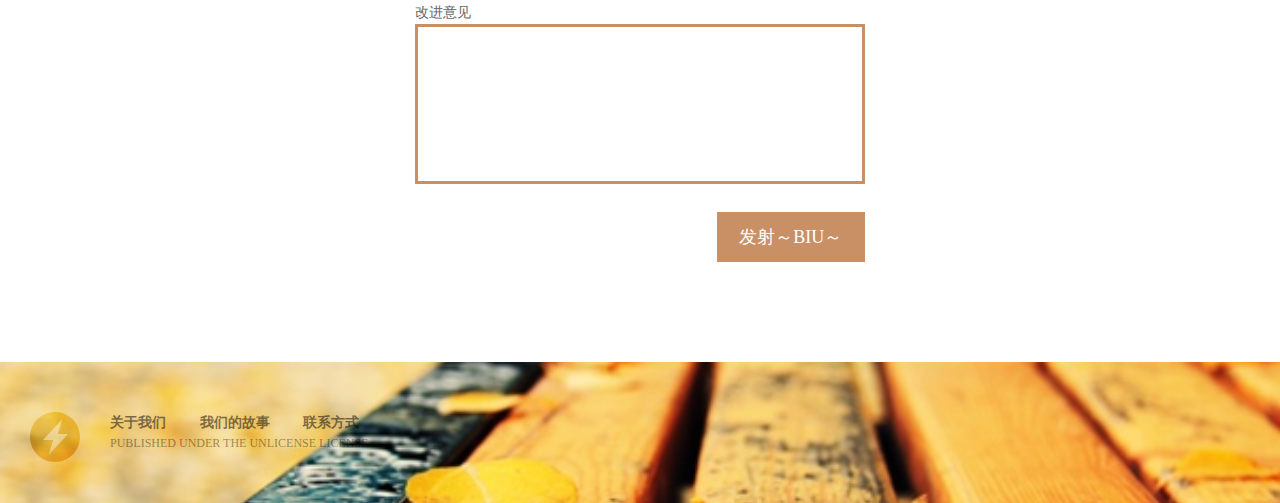
<file: page/1/index.html>
<!DOCTYPE html><html><head><link rel="canonical" href="http://nuclearphysics.github.io/"/><meta http-equiv="content-type" content="text/html; charset=utf-8" /><meta http-equiv="refresh" content="0;url=http://nuclearphysics.github.io/" /></head></html>
</file>
